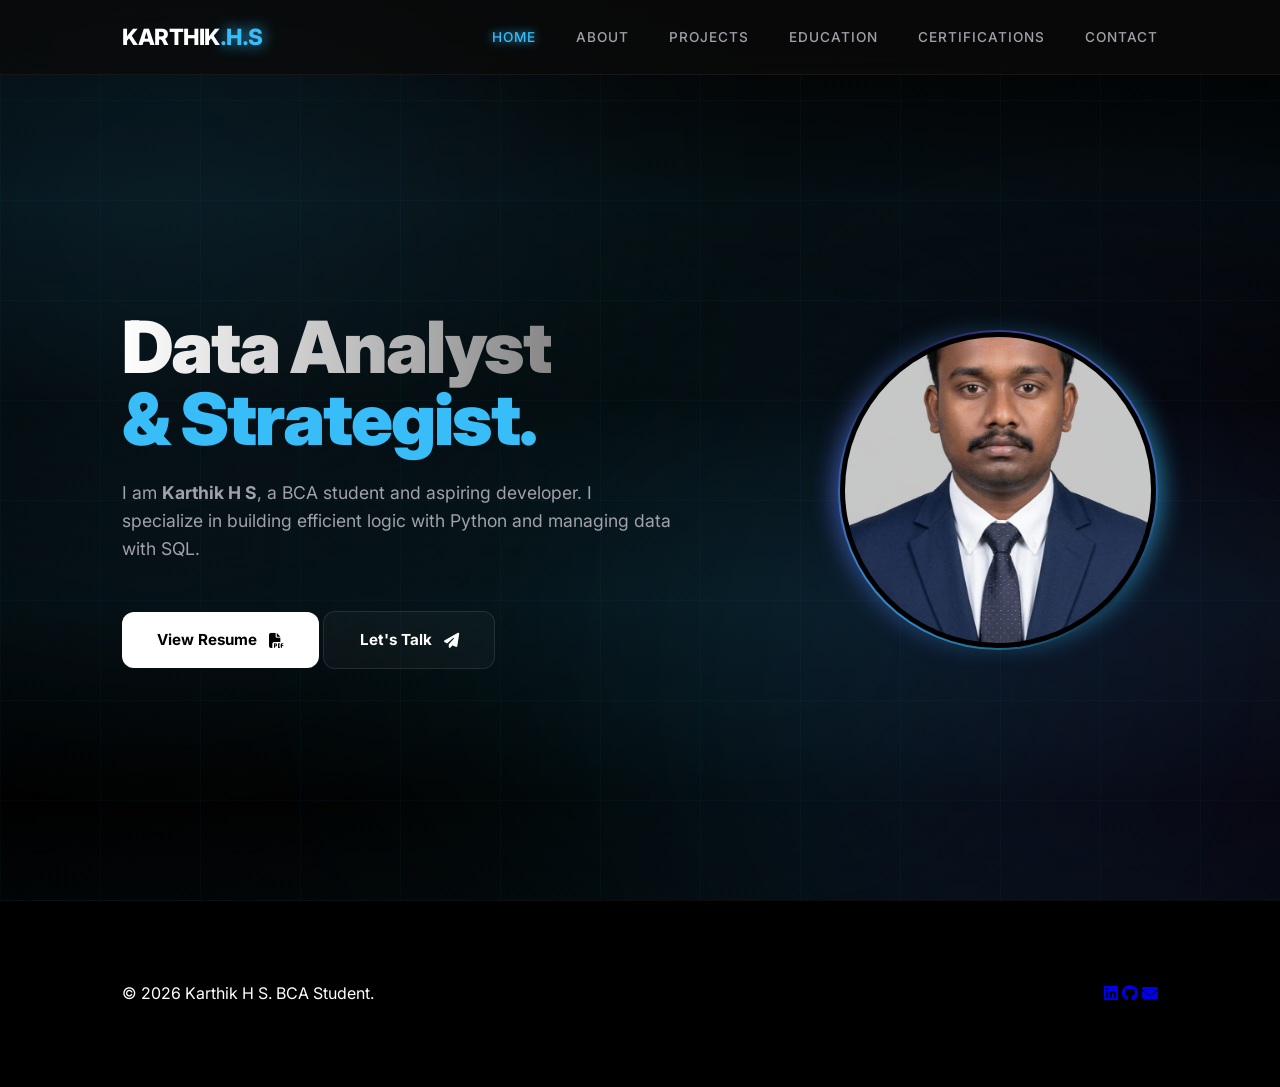
<file: index.html>
<!DOCTYPE html>
<html lang="en">
<head>
    <meta charset="UTF-8">
    <meta name="viewport" content="width=device-width, initial-scale=1.0">
    <title>Karthik H S | Professional Portfolio</title>
    <meta name="description" content="Professional portfolio of Karthik H S, an aspiring developer and BCA student specializing in Python and Web Development.">
    <link rel="stylesheet" href="https://cdnjs.cloudflare.com/ajax/libs/font-awesome/6.4.0/css/all.min.css">
    <link href="https://fonts.googleapis.com/css2?family=Inter:wght@400;500;600;700;800;900&display=swap" rel="stylesheet">
    <link rel="stylesheet" href="css/style.css">
</head>
<body>
    <div class="page-transition"></div>
    <div class="bg-animation">
        <div class="bg-orb orb-1"></div>
        <div class="bg-orb orb-2"></div>
        <div class="bg-orb orb-3"></div>
    </div>

    <nav>
        <div class="container">
            <a href="index.html" class="logo">KARTHIK<span>.H.S</span></a>
            <ul class="nav-links">
                <li><a href="index.html" class="active">Home</a></li>
                <li><a href="about.html">About</a></li>
                <li><a href="projects.html">Projects</a></li>
                <li><a href="education.html">Education</a></li>
                <li><a href="certifications.html">Certifications</a></li>
                <li><a href="contact.html">Contact</a></li>
            </ul>
        </div>
    </nav>

    <header class="hero">
        <div class="container" style="display: flex; align-items: center; justify-content: space-between; gap: 4rem; width: 100%;">
            <div class="hero-content reveal">
                <h1>
                    <span class="gradient-text">Data Analyst</span><br>
                    <span style="color: var(--primary-accent);">& Strategist.</span>
                </h1>
                <p>
                    I am <strong>Karthik H S</strong>, a BCA student and aspiring developer. I specialize in building efficient logic with Python and managing data with SQL.
                </p>
                <div class="cta-group">
                    <a href="assets/docs/resume.pdf" class="btn btn-primary" target="_blank">View Resume <i class="fas fa-file-pdf"></i></a>
                    <a href="contact.html" class="btn btn-secondary">Let's Talk <i class="fas fa-paper-plane"></i></a>
                </div>
            </div>
            
            <div class="hero-image reveal">
                <div class="profile-img-container">
                    <img src="assets/img/profile.jpg" alt="Karthik H S">
                </div>
            </div>
        </div>
    </header>

    <footer>
        <div class="container">
            <div class="footer-content">
                <p>&copy; 2026 Karthik H S. BCA Student.</p>
                <div class="social-links">
                    <a href="https://linkedin.com" target="_blank"><i class="fab fa-linkedin"></i></a>
                    <a href="https://github.com" target="_blank"><i class="fab fa-github"></i></a>
                    <a href="mailto:karthikkarthi3091@gmail.com"><i class="fas fa-envelope"></i></a>
                </div>
            </div>
        </div>
    </footer>

    <button id="scroll-top">
        <i class="fas fa-arrow-up"></i>
    </button>

    <script src="js/main.js"></script>
</body>
</html>
</file>
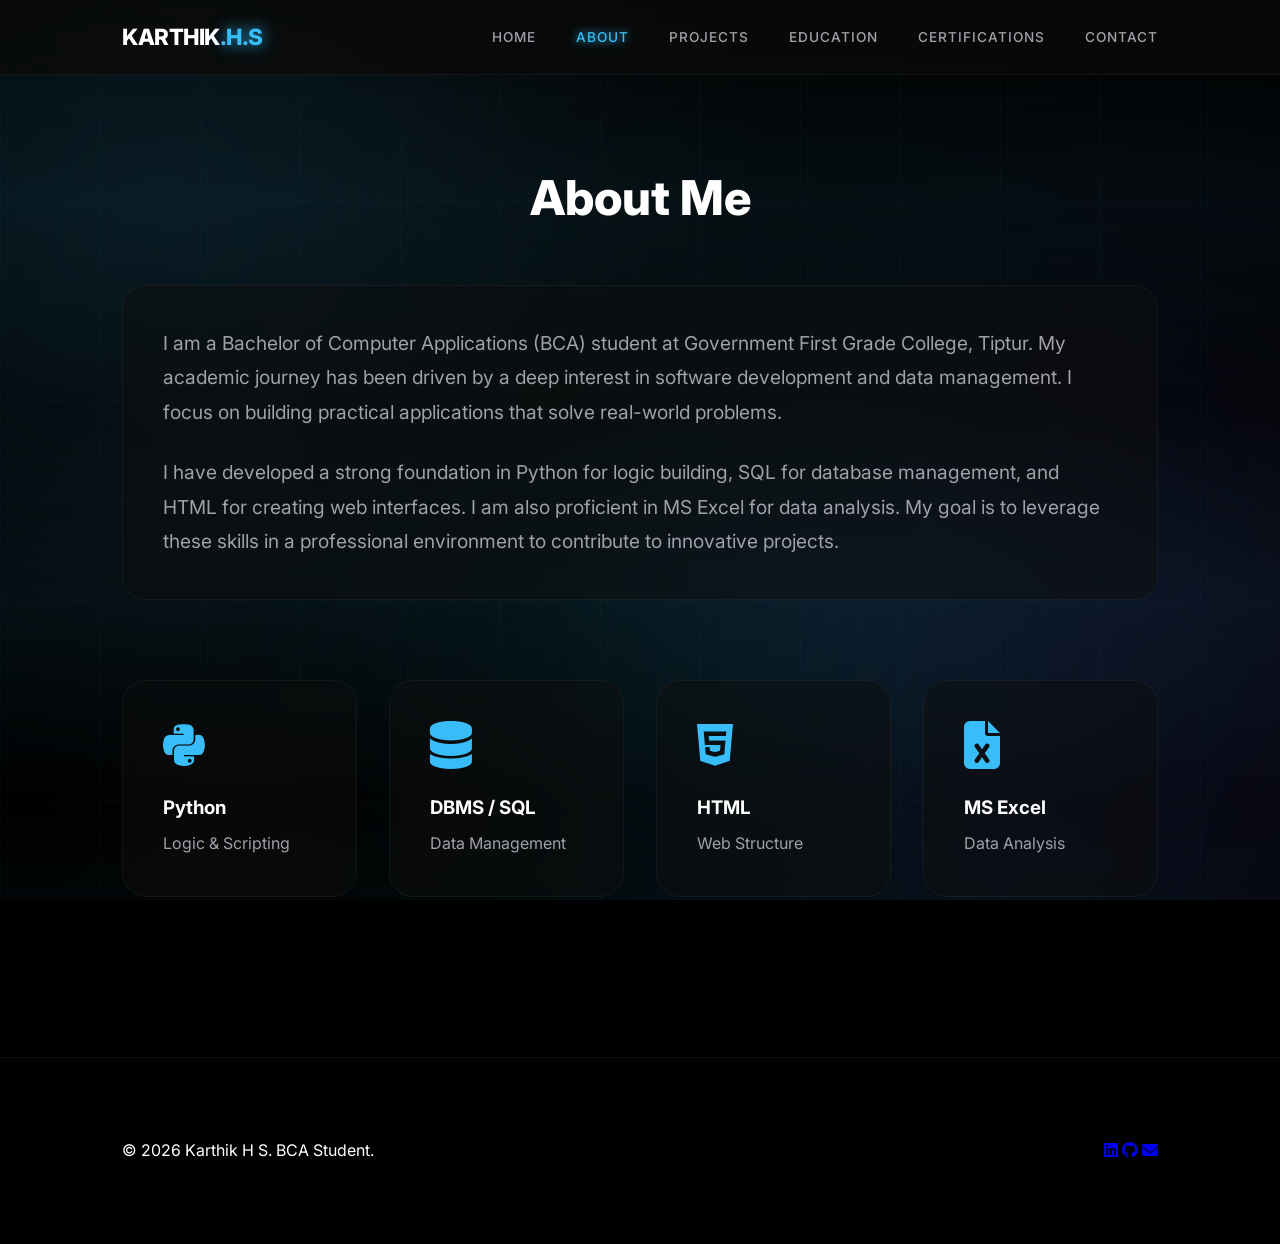
<file: about.html>
<!DOCTYPE html>
<html lang="en">
<head>
    <meta charset="UTF-8">
    <meta name="viewport" content="width=device-width, initial-scale=1.0">
    <title>About | Karthik H S</title>
    <link rel="stylesheet" href="https://cdnjs.cloudflare.com/ajax/libs/font-awesome/6.4.0/css/all.min.css">
    <link href="https://fonts.googleapis.com/css2?family=Inter:wght@400;500;600;700;800;900&display=swap" rel="stylesheet">
    <link rel="stylesheet" href="css/style.css">
</head>
<body>
    <div class="page-transition"></div>
    <div class="bg-animation">
        <div class="bg-orb orb-1"></div>
        <div class="bg-orb orb-2"></div>
        <div class="bg-orb orb-3"></div>
    </div>

    <nav>
        <div class="container">
            <a href="index.html" class="logo">KARTHIK<span>.H.S</span></a>
            <ul class="nav-links">
                <li><a href="index.html">Home</a></li>
                <li><a href="about.html" class="active">About</a></li>
                <li><a href="projects.html">Projects</a></li>
                <li><a href="education.html">Education</a></li>
                <li><a href="certifications.html">Certifications</a></li>
                <li><a href="contact.html">Contact</a></li>
            </ul>
        </div>
    </nav>

    <section>
        <div class="container">
            <h2 class="section-title reveal">About Me</h2>

            <div class="card reveal" style="margin-bottom: 5rem;">
                <p style="font-size: 1.2rem; color: var(--text-secondary); line-height: 1.8;">
                    I am a Bachelor of Computer Applications (BCA) student at Government First Grade College, Tiptur. My academic journey has been driven by a deep interest in software development and data management. I focus on building practical applications that solve real-world problems.
                </p>
                <br>
                <p style="font-size: 1.2rem; color: var(--text-secondary); line-height: 1.8;">
                    I have developed a strong foundation in Python for logic building, SQL for database management, and HTML for creating web interfaces. I am also proficient in MS Excel for data analysis. My goal is to leverage these skills in a professional environment to contribute to innovative projects.
                </p>
            </div>

            <div class="skills-container" style="display: grid; grid-template-columns: repeat(auto-fit, minmax(220px, 1fr)); gap: 2rem;">
                <div class="skill-card card reveal">
                    <i class="fab fa-python" style="font-size: 3rem; color: var(--primary-accent); margin-bottom: 1.5rem; display: block;"></i>
                    <h3 style="margin-bottom: 0.5rem;">Python</h3>
                    <p style="color: var(--text-secondary);">Logic & Scripting</p>
                </div>
                <div class="skill-card card reveal">
                    <i class="fas fa-database" style="font-size: 3rem; color: var(--primary-accent); margin-bottom: 1.5rem; display: block;"></i>
                    <h3 style="margin-bottom: 0.5rem;">DBMS / SQL</h3>
                    <p style="color: var(--text-secondary);">Data Management</p>
                </div>
                <div class="skill-card card reveal">
                    <i class="fab fa-html5" style="font-size: 3rem; color: var(--primary-accent); margin-bottom: 1.5rem; display: block;"></i>
                    <h3 style="margin-bottom: 0.5rem;">HTML</h3>
                    <p style="color: var(--text-secondary);">Web Structure</p>
                </div>
                <div class="skill-card card reveal">
                    <i class="fas fa-file-excel" style="font-size: 3rem; color: var(--primary-accent); margin-bottom: 1.5rem; display: block;"></i>
                    <h3 style="margin-bottom: 0.5rem;">MS Excel</h3>
                    <p style="color: var(--text-secondary);">Data Analysis</p>
                </div>
            </div>
        </div>
    </section>

    <footer>
        <div class="container">
            <div class="footer-content">
                <p>&copy; 2026 Karthik H S. BCA Student.</p>
                <div class="social-links">
                    <a href="https://linkedin.com" target="_blank"><i class="fab fa-linkedin"></i></a>
                    <a href="https://github.com" target="_blank"><i class="fab fa-github"></i></a>
                    <a href="mailto:karthikkarthi3091@gmail.com"><i class="fas fa-envelope"></i></a>
                </div>
            </div>
        </div>
    </footer>

    <button id="scroll-top">
        <i class="fas fa-arrow-up"></i>
    </button>

    <script src="js/main.js"></script>
</body>
</html>
</file>
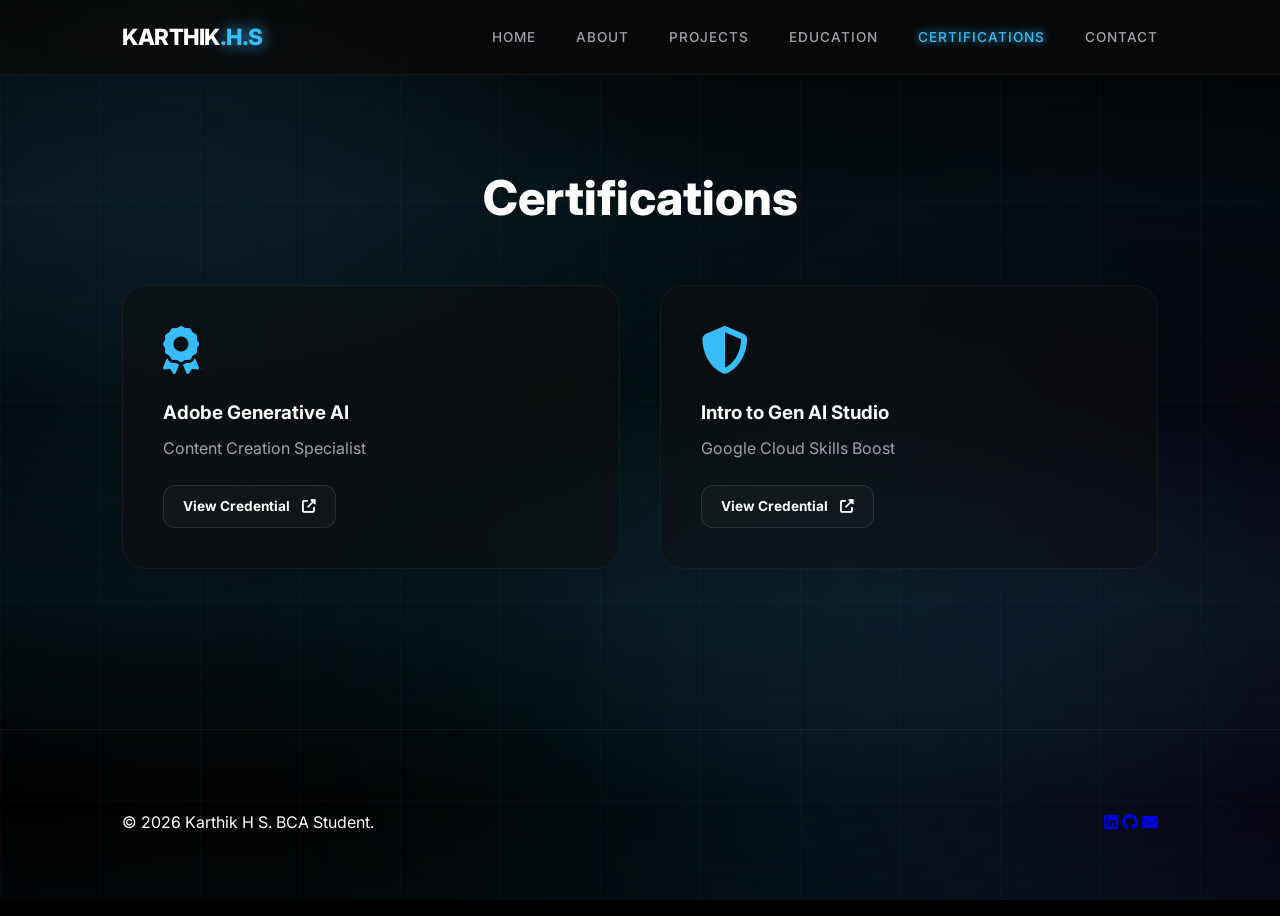
<file: certifications.html>
<!DOCTYPE html>
<html lang="en">
<head>
    <meta charset="UTF-8">
    <meta name="viewport" content="width=device-width, initial-scale=1.0">
    <title>Certifications | Karthik H S</title>
    <link rel="stylesheet" href="https://cdnjs.cloudflare.com/ajax/libs/font-awesome/6.4.0/css/all.min.css">
    <link href="https://fonts.googleapis.com/css2?family=Inter:wght@400;500;600;700;800;900&display=swap" rel="stylesheet">
    <link rel="stylesheet" href="css/style.css">
</head>
<body>
    <div class="page-transition"></div>
    <div class="bg-animation">
        <div class="bg-orb orb-1"></div>
        <div class="bg-orb orb-2"></div>
        <div class="bg-orb orb-3"></div>
    </div>

    <nav>
        <div class="container">
            <a href="index.html" class="logo">KARTHIK<span>.H.S</span></a>
            <ul class="nav-links">
                <li><a href="index.html">Home</a></li>
                <li><a href="about.html">About</a></li>
                <li><a href="projects.html">Projects</a></li>
                <li><a href="education.html">Education</a></li>
                <li><a href="certifications.html" class="active">Certifications</a></li>
                <li><a href="contact.html">Contact</a></li>
            </ul>
        </div>
    </nav>

    <section>
        <div class="container">
            <h2 class="section-title reveal">Certifications</h2>

            <div class="projects-grid">
                <div class="card reveal" style="display: flex; flex-direction: column; gap: 1.5rem;">
                    <i class="fas fa-award" style="font-size: 3rem; color: var(--primary-accent);"></i>
                    <div>
                        <h3 style="margin-bottom: 0.5rem;">Adobe Generative AI</h3>
                        <p style="color: var(--text-secondary); margin-bottom: 1.5rem;">Content Creation Specialist</p>
                        <a href="assets/docs/cert1.pdf" target="_blank" class="btn btn-secondary btn-sm" style="padding: 0.6rem 1.2rem; font-size: 0.85rem;">View Credential <i class="fas fa-external-link-alt"></i></a>
                    </div>
                </div>

                <div class="card reveal" style="display: flex; flex-direction: column; gap: 1.5rem;">
                    <i class="fas fa-shield-halved" style="font-size: 3rem; color: var(--primary-accent);"></i>
                    <div>
                        <h3 style="margin-bottom: 0.5rem;">Intro to Gen AI Studio</h3>
                        <p style="color: var(--text-secondary); margin-bottom: 1.5rem;">Google Cloud Skills Boost</p>
                        <a href="assets/docs/cert2.pdf" target="_blank" class="btn btn-secondary btn-sm" style="padding: 0.6rem 1.2rem; font-size: 0.85rem;">View Credential <i class="fas fa-external-link-alt"></i></a>
                    </div>
                </div>
            </div>
        </div>
    </section>

    <footer>
        <div class="container">
            <div class="footer-content">
                <p>&copy; 2026 Karthik H S. BCA Student.</p>
                <div class="social-links">
                    <a href="https://linkedin.com" target="_blank"><i class="fab fa-linkedin"></i></a>
                    <a href="https://github.com" target="_blank"><i class="fab fa-github"></i></a>
                    <a href="mailto:karthikkarthi3091@gmail.com"><i class="fas fa-envelope"></i></a>
                </div>
            </div>
        </div>
    </footer>

    <button id="scroll-top">
        <i class="fas fa-arrow-up"></i>
    </button>

    <script src="js/main.js"></script>
</body>
</html>
</file>
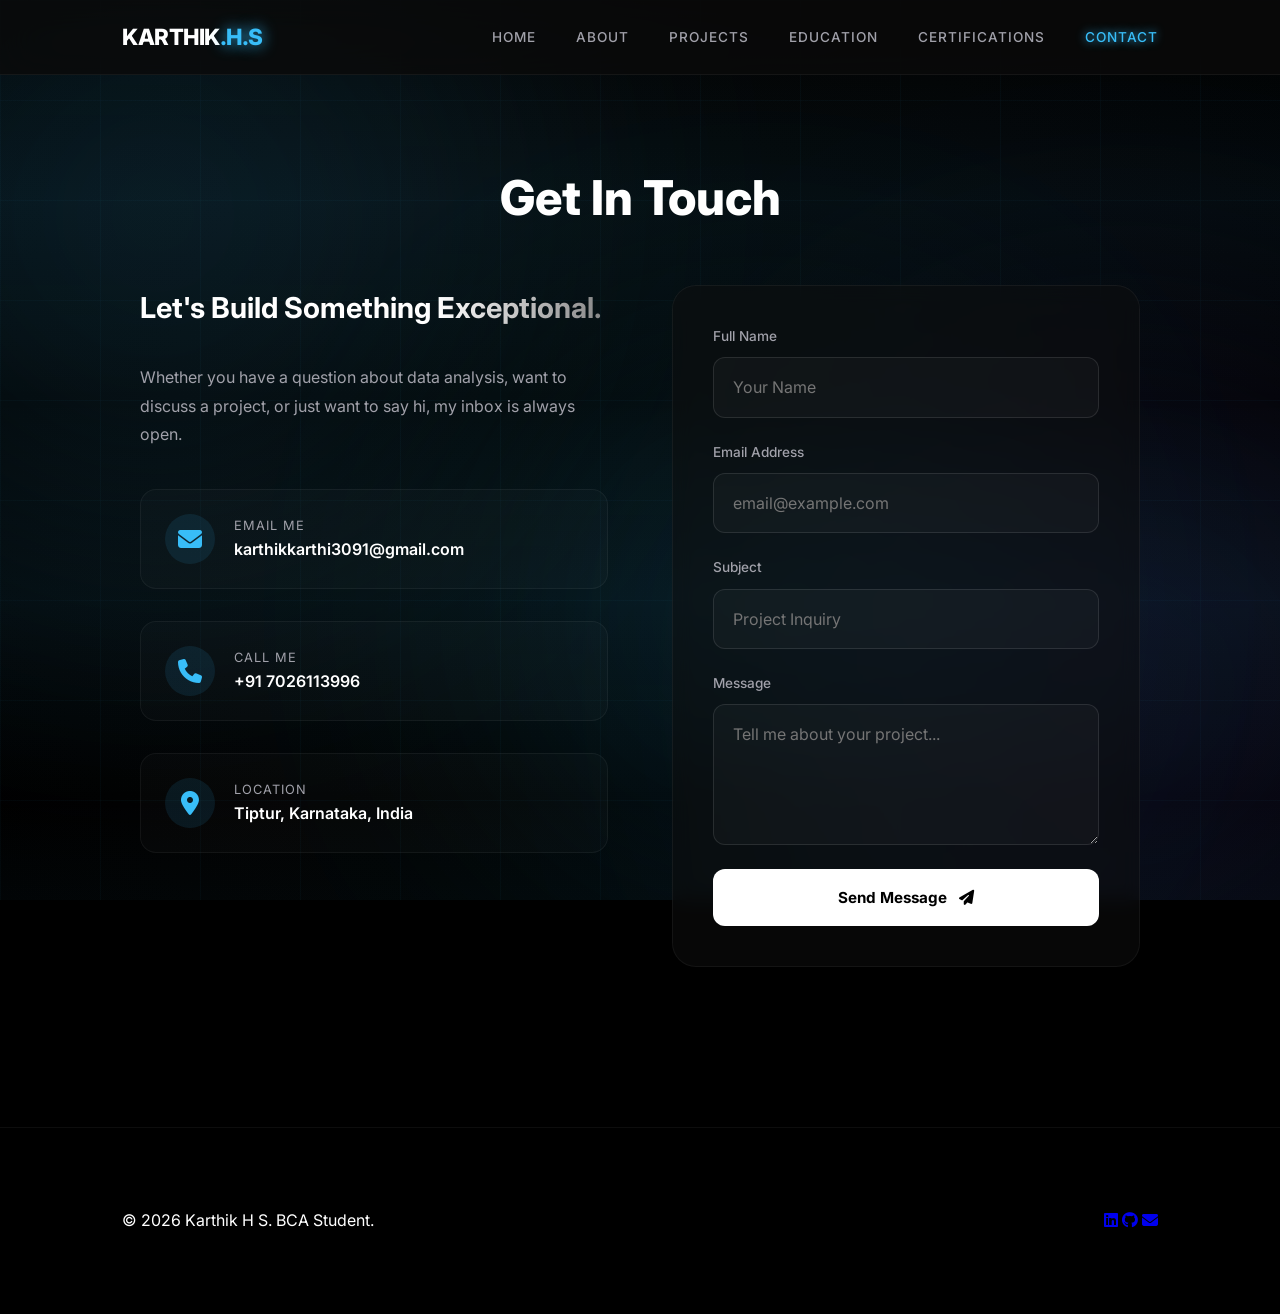
<file: contact.html>
<!DOCTYPE html>
<html lang="en">
<head>
    <meta charset="UTF-8">
    <meta name="viewport" content="width=device-width, initial-scale=1.0">
    <title>Contact | Karthik H S</title>
    <link rel="stylesheet" href="https://cdnjs.cloudflare.com/ajax/libs/font-awesome/6.4.0/css/all.min.css">
    <link href="https://fonts.googleapis.com/css2?family=Inter:wght@400;500;600;700;800;900&display=swap" rel="stylesheet">
    <link rel="stylesheet" href="css/style.css">
</head>
<body>
    <div class="page-transition"></div>
    <div class="bg-animation">
        <div class="bg-orb orb-1"></div>
        <div class="bg-orb orb-2"></div>
        <div class="bg-orb orb-3"></div>
    </div>

    <nav>
        <div class="container">
            <a href="index.html" class="logo">KARTHIK<span>.H.S</span></a>
            <ul class="nav-links">
                <li><a href="index.html">Home</a></li>
                <li><a href="about.html">About</a></li>
                <li><a href="projects.html">Projects</a></li>
                <li><a href="education.html">Education</a></li>
                <li><a href="certifications.html">Certifications</a></li>
                <li><a href="contact.html" class="active">Contact</a></li>
            </ul>
        </div>
    </nav>

    <section>
        <div class="container">
            <h2 class="section-title reveal">Get In Touch</h2>

            <div style="display: grid; grid-template-columns: repeat(auto-fit, minmax(300px, 1fr)); gap: 4rem; max-width: 1000px; margin: 0 auto;">
                <div class="reveal">
                    <div class="contact-info">
                        <h3 style="margin-bottom: 2rem; font-size: 1.8rem;">Let's Build Something <span class="gradient-text">Exceptional.</span></h3>
                        <p style="color: var(--text-secondary); margin-bottom: 2.5rem; line-height: 1.8;">
                            Whether you have a question about data analysis, want to discuss a project, or just want to say hi, my inbox is always open.
                        </p>
                        
                        <div class="contact-info-item">
                            <i class="fas fa-envelope"></i>
                            <div>
                                <span style="display: block; font-size: 0.8rem; color: var(--text-secondary); text-transform: uppercase; letter-spacing: 1px;">Email Me</span>
                                <a href="mailto:karthikkarthi3091@gmail.com" style="color: #fff; text-decoration: none; font-weight: 600;">karthikkarthi3091@gmail.com</a>
                            </div>
                        </div>

                        <div class="contact-info-item">
                            <i class="fas fa-phone"></i>
                            <div>
                                <span style="display: block; font-size: 0.8rem; color: var(--text-secondary); text-transform: uppercase; letter-spacing: 1px;">Call Me</span>
                                <span style="color: #fff; font-weight: 600;">+91 7026113996</span>
                            </div>
                        </div>

                        <div class="contact-info-item">
                            <i class="fas fa-location-dot"></i>
                            <div>
                                <span style="display: block; font-size: 0.8rem; color: var(--text-secondary); text-transform: uppercase; letter-spacing: 1px;">Location</span>
                                <span style="color: #fff; font-weight: 600;">Tiptur, Karnataka, India</span>
                            </div>
                        </div>
                    </div>
                </div>

                <div class="reveal">
                    <div class="card">
                        <form id="contact-form">
                            <div class="form-group">
                                <label>Full Name</label>
                                <input type="text" placeholder="Your Name" required>
                            </div>
                            <div class="form-group">
                                <label>Email Address</label>
                                <input type="email" placeholder="email@example.com" required>
                            </div>
                            <div class="form-group">
                                <label>Subject</label>
                                <input type="text" placeholder="Project Inquiry" required>
                            </div>
                            <div class="form-group">
                                <label>Message</label>
                                <textarea rows="5" placeholder="Tell me about your project..." required></textarea>
                            </div>
                            <button type="submit" class="btn btn-primary" style="width: 100%; justify-content: center; padding: 1.2rem;">
                                Send Message <i class="fas fa-paper-plane"></i>
                            </button>
                        </form>
                    </div>
                </div>
            </div>
        </div>
    </section>

    <footer>
        <div class="container">
            <div class="footer-content">
                <p>&copy; 2026 Karthik H S. BCA Student.</p>
                <div class="social-links">
                    <a href="https://linkedin.com" target="_blank"><i class="fab fa-linkedin"></i></a>
                    <a href="https://github.com" target="_blank"><i class="fab fa-github"></i></a>
                    <a href="mailto:karthikkarthi3091@gmail.com"><i class="fas fa-envelope"></i></a>
                </div>
            </div>
        </div>
    </footer>

    <button id="scroll-top">
        <i class="fas fa-arrow-up"></i>
    </button>

    <script src="js/main.js"></script>
</body>
</html>
</file>
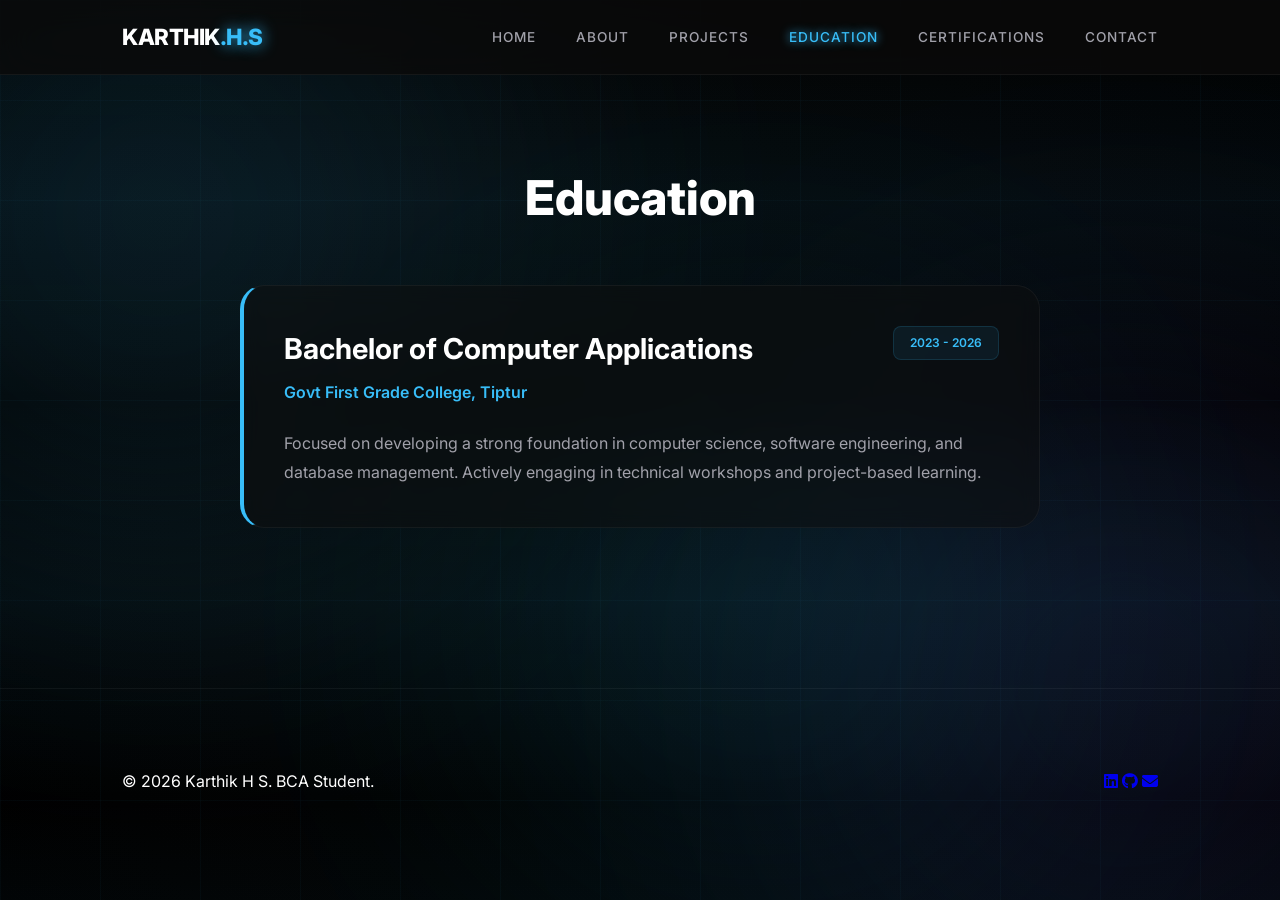
<file: education.html>
<!DOCTYPE html>
<html lang="en">
<head>
    <meta charset="UTF-8">
    <meta name="viewport" content="width=device-width, initial-scale=1.0">
    <title>Education | Karthik H S</title>
    <link rel="stylesheet" href="https://cdnjs.cloudflare.com/ajax/libs/font-awesome/6.4.0/css/all.min.css">
    <link href="https://fonts.googleapis.com/css2?family=Inter:wght@400;500;600;700;800;900&display=swap" rel="stylesheet">
    <link rel="stylesheet" href="css/style.css">
</head>
<body>
    <div class="page-transition"></div>
    <div class="bg-animation">
        <div class="bg-orb orb-1"></div>
        <div class="bg-orb orb-2"></div>
        <div class="bg-orb orb-3"></div>
    </div>

    <nav>
        <div class="container">
            <a href="index.html" class="logo">KARTHIK<span>.H.S</span></a>
            <ul class="nav-links">
                <li><a href="index.html">Home</a></li>
                <li><a href="about.html">About</a></li>
                <li><a href="projects.html">Projects</a></li>
                <li><a href="education.html" class="active">Education</a></li>
                <li><a href="certifications.html">Certifications</a></li>
                <li><a href="contact.html">Contact</a></li>
            </ul>
        </div>
    </nav>

    <section>
        <div class="container">
            <h2 class="section-title reveal">Education</h2>

            <div style="max-width: 800px; margin: 0 auto;">
                <div class="card reveal" style="border-left: 4px solid var(--primary-accent);">
                    <div style="display: flex; justify-content: space-between; align-items: flex-start; margin-bottom: 1.5rem;">
                        <div>
                            <h3 style="font-size: 1.8rem; margin-bottom: 0.5rem;">Bachelor of Computer Applications</h3>
                            <p style="color: var(--primary-accent); font-weight: 600;">Govt First Grade College, Tiptur</p>
                        </div>
                        <span class="tag">2023 - 2026</span>
                    </div>
                    <p style="color: var(--text-secondary); line-height: 1.8;">
                        Focused on developing a strong foundation in computer science, software engineering, and database management. Actively engaging in technical workshops and project-based learning.
                    </p>
                </div>
            </div>
        </div>
    </section>

    <footer>
        <div class="container">
            <div class="footer-content">
                <p>&copy; 2026 Karthik H S. BCA Student.</p>
                <div class="social-links">
                    <a href="https://linkedin.com" target="_blank"><i class="fab fa-linkedin"></i></a>
                    <a href="https://github.com" target="_blank"><i class="fab fa-github"></i></a>
                    <a href="mailto:karthikkarthi3091@gmail.com"><i class="fas fa-envelope"></i></a>
                </div>
            </div>
        </div>
    </footer>

    <button id="scroll-top">
        <i class="fas fa-arrow-up"></i>
    </button>

    <script src="js/main.js"></script>
</body>
</html>
</file>
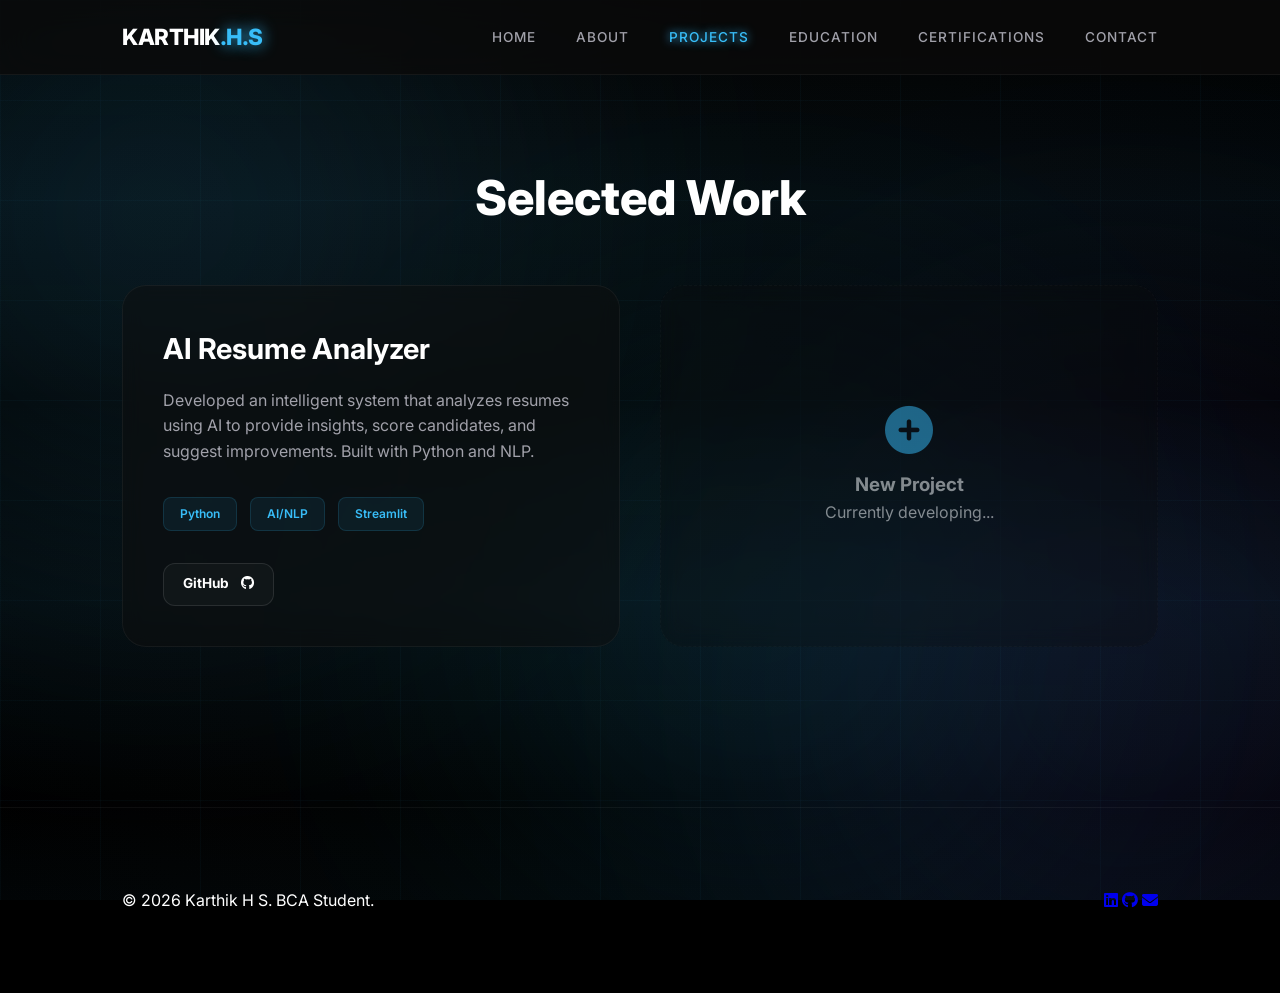
<file: projects.html>
<!DOCTYPE html>
<html lang="en">
<head>
    <meta charset="UTF-8">
    <meta name="viewport" content="width=device-width, initial-scale=1.0">
    <title>Projects | Karthik H S</title>
    <link rel="stylesheet" href="https://cdnjs.cloudflare.com/ajax/libs/font-awesome/6.4.0/css/all.min.css">
    <link href="https://fonts.googleapis.com/css2?family=Inter:wght@400;500;600;700;800;900&display=swap" rel="stylesheet">
    <link rel="stylesheet" href="css/style.css">
</head>
<body>
    <div class="page-transition"></div>
    <div class="bg-animation">
        <div class="bg-orb orb-1"></div>
        <div class="bg-orb orb-2"></div>
        <div class="bg-orb orb-3"></div>
    </div>

    <nav>
        <div class="container">
            <a href="index.html" class="logo">KARTHIK<span>.H.S</span></a>
            <ul class="nav-links">
                <li><a href="index.html">Home</a></li>
                <li><a href="about.html">About</a></li>
                <li><a href="projects.html" class="active">Projects</a></li>
                <li><a href="education.html">Education</a></li>
                <li><a href="certifications.html">Certifications</a></li>
                <li><a href="contact.html">Contact</a></li>
            </ul>
        </div>
    </nav>

    <section>
        <div class="container">
            <h2 class="section-title reveal">Selected Work</h2>

            <div class="projects-grid">
                <div class="project-card card reveal">
                    <h3 style="font-size: 1.8rem; margin-bottom: 1rem;">AI Resume Analyzer</h3>
                    <p style="color: var(--text-secondary); margin-bottom: 2rem;">
                        Developed an intelligent system that analyzes resumes using AI to provide insights, score candidates, and suggest improvements. Built with Python and NLP.
                    </p>
                    <div style="display: flex; flex-wrap: wrap; gap: 0.8rem; margin-bottom: 2rem;">
                        <span class="tag">Python</span>
                        <span class="tag">AI/NLP</span>
                        <span class="tag">Streamlit</span>
                    </div>
                    <div class="cta-group">
                        <a href="#" class="btn btn-secondary btn-sm" style="padding: 0.6rem 1.2rem; font-size: 0.85rem;">GitHub <i class="fab fa-github"></i></a>
                    </div>
                </div>

                <div class="project-card card reveal" style="border-style: dashed; opacity: 0.5; display: flex; align-items: center; justify-content: center; text-align: center;">
                    <div>
                        <i class="fas fa-plus-circle" style="font-size: 3rem; color: var(--primary-accent); margin-bottom: 1rem; display: block;"></i>
                        <h3>New Project</h3>
                        <p>Currently developing...</p>
                    </div>
                </div>
            </div>
        </div>
    </section>

    <footer>
        <div class="container">
            <div class="footer-content">
                <p>&copy; 2026 Karthik H S. BCA Student.</p>
                <div class="social-links">
                    <a href="https://linkedin.com" target="_blank"><i class="fab fa-linkedin"></i></a>
                    <a href="https://github.com" target="_blank"><i class="fab fa-github"></i></a>
                    <a href="mailto:karthikkarthi3091@gmail.com"><i class="fas fa-envelope"></i></a>
                </div>
            </div>
        </div>
    </footer>

    <button id="scroll-top">
        <i class="fas fa-arrow-up"></i>
    </button>

    <script src="js/main.js"></script>
</body>
</html>
</file>
<file: css/style.css>
/* Design System - Enhanced Dark Glowing */
:root {
    --bg-color: #000000;
    --surface-color: #0a0a0a;
    --primary-accent: #38BDF8;
    --secondary-accent: #6366F1;
    --highlight-color: #00D4FF;
    --text-primary: #FFFFFF;
    --text-secondary: #A1A1AA;
    --border-color: #1F2937;
    --card-glow: rgba(56, 189, 248, 0.15);
    --button-glow: rgba(0, 212, 255, 0.25);
    --glass-bg: rgba(10, 10, 10, 0.8);
    --transition: all 0.4s cubic-bezier(0.4, 0, 0.2, 1);
}

* {
    margin: 0;
    padding: 0;
    box-sizing: border-box;
    font-family: 'Inter', -apple-system, BlinkMacSystemFont, 'Segoe UI', Roboto, sans-serif;
}

body {
    background-color: var(--bg-color);
    color: var(--text-primary);
    line-height: 1.6;
    overflow-x: hidden;
    min-height: 100vh;
}

/* Background Animation - Tech Style */
.bg-animation {
    position: fixed;
    top: 0;
    left: 0;
    width: 100%;
    height: 100%;
    z-index: -1;
    background: radial-gradient(circle at 50% 50%, #050505 0%, #000 100%);
    overflow: hidden;
}

.bg-animation::before {
    content: '';
    position: absolute;
    inset: 0;
    background-image: 
        linear-gradient(rgba(56, 189, 248, 0.03) 1px, transparent 1px),
        linear-gradient(90deg, rgba(56, 189, 248, 0.03) 1px, transparent 1px);
    background-size: 100px 100px;
    pointer-events: none;
}

.bg-animation::after {
    content: '';
    position: absolute;
    top: 0;
    left: 0;
    width: 100%;
    height: 100%;
    background: linear-gradient(to bottom, transparent 0%, rgba(56, 189, 248, 0.05) 50%, transparent 100%);
    background-size: 100% 400px;
    animation: scanning 10s linear infinite;
    pointer-events: none;
}

@keyframes scanning {
    0% { transform: translateY(-100%); }
    100% { transform: translateY(100%); }
}

.particle {
    position: absolute;
    background: var(--primary-accent);
    border-radius: 50%;
    opacity: 0;
    pointer-events: none;
    z-index: 0;
}

@keyframes float-particle {
    0% { transform: translateY(0) translateX(0); opacity: 0; }
    20% { opacity: 0.4; }
    80% { opacity: 0.4; }
    100% { transform: translateY(-100vh) translateX(50px); opacity: 0; }
}

.bg-orb {
    position: absolute;
    width: 700px;
    height: 700px;
    border-radius: 50%;
    filter: blur(140px);
    opacity: 0.1;
    animation: float 20s infinite alternate ease-in-out;
}

.orb-1 {
    background: var(--primary-accent);
    top: -15%;
    left: -15%;
}

.orb-2 {
    background: var(--secondary-accent);
    bottom: -15%;
    right: -15%;
    animation-delay: -7s;
}

.orb-3 {
    background: var(--highlight-color);
    top: 40%;
    left: 40%;
    width: 500px;
    height: 500px;
    animation: float-center 30s infinite alternate ease-in-out;
}

@keyframes float {
    0% { transform: translate(0, 0) scale(1); }
    100% { transform: translate(120px, 80px) scale(1.15); }
}

@keyframes float-center {
    0% { transform: translate(-30%, -30%) scale(1); }
    100% { transform: translate(30%, 30%) scale(1.2); }
}

/* Scrollbar */
::-webkit-scrollbar {
    width: 6px;
}
::-webkit-scrollbar-track {
    background: var(--bg-color);
}
::-webkit-scrollbar-thumb {
    background: #222;
    border-radius: 10px;
}
::-webkit-scrollbar-thumb:hover {
    background: var(--primary-accent);
}

/* Navbar */
nav {
    position: fixed;
    top: 0;
    width: 100%;
    z-index: 1000;
    background: var(--glass-bg);
    backdrop-filter: blur(20px);
    border-bottom: 1px solid rgba(255, 255, 255, 0.05);
    padding: 1.2rem 0;
    transition: var(--transition);
}

.container {
    max-width: 1100px;
    margin: 0 auto;
    padding: 0 2rem;
}

nav .container {
    display: flex;
    justify-content: space-between;
    align-items: center;
}

.logo {
    font-size: 1.4rem;
    font-weight: 800;
    letter-spacing: -0.5px;
    color: #fff;
    text-decoration: none;
    position: relative;
}

.logo span {
    color: var(--primary-accent);
    text-shadow: 0 0 15px var(--primary-accent);
}

.nav-links {
    display: flex;
    gap: 2.5rem;
    list-style: none;
}

.nav-links a {
    color: var(--text-secondary);
    text-decoration: none;
    font-size: 0.85rem;
    font-weight: 500;
    text-transform: uppercase;
    letter-spacing: 1px;
    transition: var(--transition);
}

.nav-links a:hover, .nav-links a.active {
    color: var(--primary-accent);
    text-shadow: 0 0 10px var(--primary-accent);
}

/* Hero Section */
.hero {
    min-height: 100vh;
    display: flex;
    align-items: center;
    padding-top: 5rem;
}

h1 {
    font-size: 4.5rem;
    font-weight: 900;
    line-height: 1;
    margin-bottom: 1.5rem;
    letter-spacing: -2px;
}

.hero p {
    font-size: 1.1rem;
    color: var(--text-secondary);
    max-width: 550px;
    margin-bottom: 3rem;
}

.gradient-text {
    background: linear-gradient(to right, #fff, #888);
    -webkit-background-clip: text;
    -webkit-text-fill-color: transparent;
}

/* Profile Image - Simple Professional Circular */
/* Profile Image - Flashy Minimal Glow */
.profile-img-container {
    width: 320px;
    height: 320px;
    border-radius: 50%;
    padding: 3px;
    background: linear-gradient(45deg, var(--primary-accent), transparent, var(--secondary-accent));
    box-shadow: 0 0 20px rgba(56, 189, 248, 0.2);
    position: relative;
    transition: var(--transition);
    z-index: 1;
}

.profile-img-container::before {
    content: '';
    position: absolute;
    inset: -5px;
    border-radius: 50%;
    background: conic-gradient(from 0deg, transparent, var(--primary-accent), transparent 50%, var(--secondary-accent), transparent);
    filter: blur(12px);
    opacity: 0.5;
    z-index: -1;
    animation: rotate-glow 6s linear infinite;
}

.profile-img-container::after {
    content: '';
    position: absolute;
    inset: 2px;
    border-radius: 50%;
    background: var(--bg-color);
    z-index: -1;
}

.profile-img-container img {
    width: 100%;
    height: 100%;
    border-radius: 50%;
    object-fit: cover;
    border: 4px solid var(--bg-color);
    position: relative;
    z-index: 2;
}

@keyframes rotate-glow {
    0% { transform: rotate(0deg); }
    100% { transform: rotate(360deg); }
}

/* Cards - Deep Glow */
.card {
    background: rgba(15, 15, 15, 0.5);
    border: 1px solid rgba(255, 255, 255, 0.05);
    border-radius: 1.5rem;
    padding: 2.5rem;
    transition: var(--transition);
    backdrop-filter: blur(10px);
}

.card:hover {
    border-color: rgba(56, 189, 248, 0.3);
    background: rgba(20, 20, 20, 0.6);
    box-shadow: 0 15px 35px rgba(0, 0, 0, 0.5), 0 0 30px var(--card-glow);
    transform: translateY(-8px);
}

/* Buttons */
.btn {
    padding: 1rem 2.2rem;
    border-radius: 0.75rem;
    font-weight: 700;
    cursor: pointer;
    transition: var(--transition);
    text-decoration: none;
    display: inline-flex;
    align-items: center;
    gap: 0.75rem;
    font-size: 0.95rem;
}

.btn-primary {
    background: #fff;
    color: #000;
    border: none;
}

.btn-primary:hover {
    background: var(--primary-accent);
    box-shadow: 0 0 25px var(--primary-accent);
    transform: translateY(-3px);
}

.btn-secondary {
    background: rgba(255, 255, 255, 0.03);
    color: #fff;
    border: 1px solid rgba(255, 255, 255, 0.1);
}

.btn-secondary:hover {
    background: rgba(255, 255, 255, 0.07);
    border-color: var(--primary-accent);
    color: var(--primary-accent);
}

/* Section Header */
section {
    padding: 10rem 0;
}

.section-title {
    font-size: 3rem;
    font-weight: 800;
    margin-bottom: 3rem;
    text-align: center;
}

/* Projects */
.projects-grid {
    display: grid;
    grid-template-columns: repeat(auto-fit, minmax(320px, 1fr));
    gap: 2.5rem;
}

.tag {
    background: rgba(56, 189, 248, 0.08);
    color: var(--primary-accent);
    padding: 0.4rem 1rem;
    border-radius: 0.5rem;
    font-size: 0.75rem;
    font-weight: 600;
    border: 1px solid rgba(56, 189, 248, 0.15);
}

/* Contact Form */
.form-group {
    display: flex;
    flex-direction: column;
    gap: 0.6rem;
    margin-bottom: 1.5rem;
}

.form-group label {
    font-size: 0.85rem;
    color: var(--text-secondary);
    font-weight: 500;
}

.form-group input, .form-group textarea {
    background: rgba(255, 255, 255, 0.03);
    border: 1px solid rgba(255, 255, 255, 0.1);
    padding: 1.2rem;
    border-radius: 0.75rem;
    color: #fff;
    font-size: 1rem;
    transition: var(--transition);
}

.form-group input:focus, .form-group textarea:focus {
    outline: none;
    border-color: var(--primary-accent);
    background: rgba(56, 189, 248, 0.05);
    box-shadow: 0 0 15px rgba(56, 189, 248, 0.1);
}

.contact-info-item {
    display: flex;
    align-items: center;
    gap: 1.2rem;
    margin-bottom: 2rem;
    padding: 1.5rem;
    background: rgba(255, 255, 255, 0.02);
    border-radius: 1rem;
    border: 1px solid rgba(255, 255, 255, 0.05);
    transition: var(--transition);
}

.contact-info-item:hover {
    background: rgba(255, 255, 255, 0.04);
    border-color: rgba(56, 189, 248, 0.2);
    transform: translateX(10px);
}

.contact-info-item i {
    font-size: 1.5rem;
    color: var(--primary-accent);
    width: 50px;
    height: 50px;
    background: rgba(56, 189, 248, 0.1);
    display: flex;
    align-items: center;
    justify-content: center;
    border-radius: 50%;
}
footer {
    padding: 5rem 0;
    border-top: 1px solid rgba(255, 255, 255, 0.05);
}

.footer-content {
    display: flex;
    justify-content: space-between;
    align-items: center;
}

/* Scroll Top */
#scroll-top {
    position: fixed;
    bottom: 2.5rem;
    right: 2.5rem;
    width: 50px;
    height: 50px;
    border-radius: 50%;
    background: #fff;
    color: #000;
    border: none;
    display: flex;
    justify-content: center;
    align-items: center;
    cursor: pointer;
    z-index: 1000;
    opacity: 0;
    visibility: hidden;
    transition: var(--transition);
}

#scroll-top.visible {
    opacity: 1;
    visibility: visible;
}

#scroll-top:hover {
    background: var(--primary-accent);
    transform: translateY(-5px);
}

/* Page Loader */
.page-transition {
    position: fixed;
    inset: 0;
    background: #000;
    z-index: 9999;
    transition: transform 0.6s cubic-bezier(0.8, 0, 0.2, 1);
}

.page-transition.loaded {
    transform: translateY(-100%);
}

/* Animations */
.reveal {
    opacity: 0;
    transform: translateY(30px);
    transition: all 0.8s ease-out;
}

.reveal.active {
    opacity: 1;
    transform: translateY(0);
}

@media (max-width: 992px) {
    h1 { font-size: 3.5rem; }
    .hero { flex-direction: column; text-align: center; gap: 3rem; }
}

@media (max-width: 768px) {
    .nav-links { display: none; }
    h1 { font-size: 2.8rem; }
}
</file>
